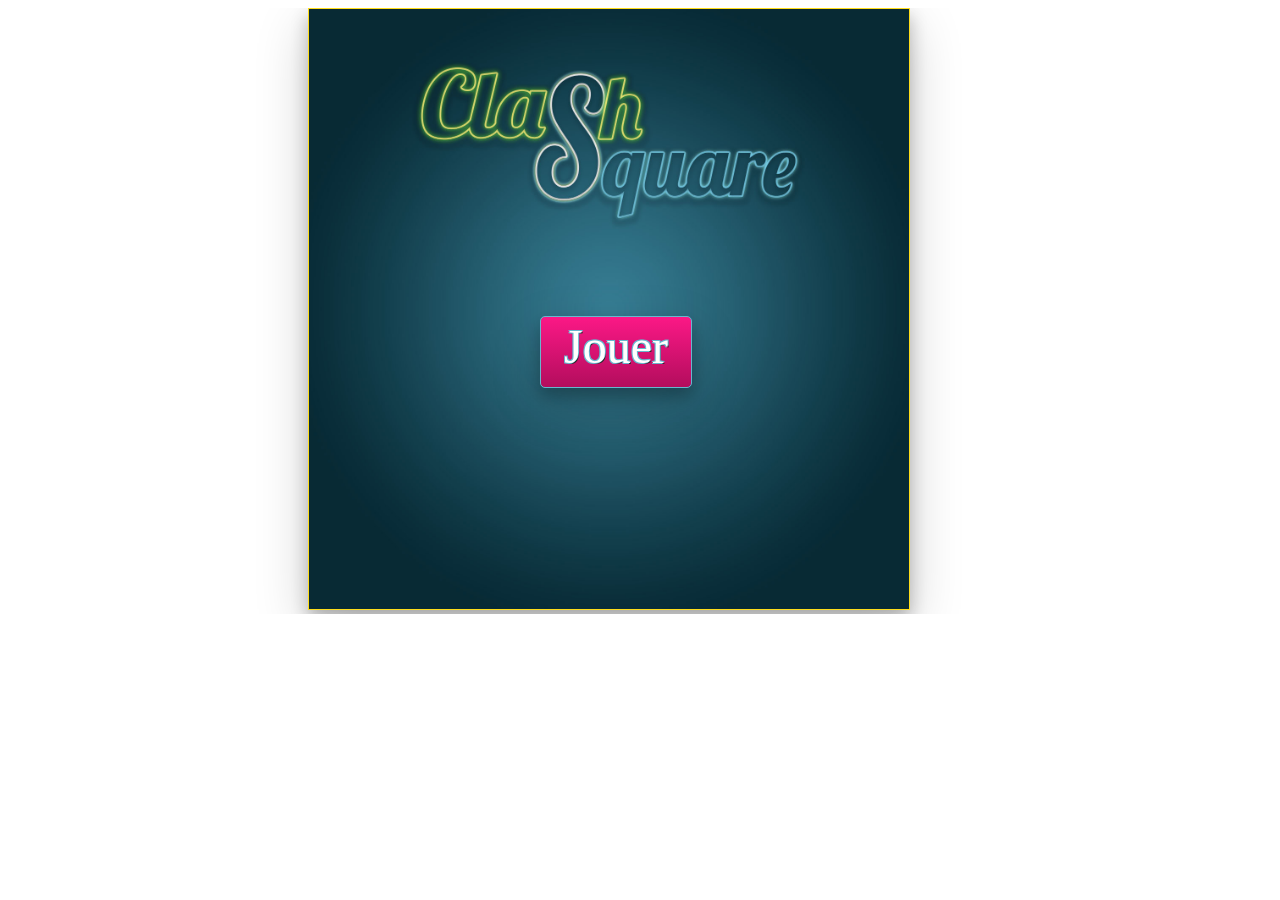
<file: html/index.html>
<!DOCTYPE html>
<html lang="fr">
<head>
    <meta charset="UTF-8">
    <link rel="stylesheet" href="../css/style.css">
    <!--<script src="../js/StartAnimate.js"></script>-->
    <title>ClashSquare by G.Curinga & J.Primat</title>
</head>
<body>
<div id="ZoneMenu">
    <div id="MainMenu">
        <ul>
            <li style="list-style-type: none;" ><a href="game.html" class="button">Jouer</a></li>
        </ul>
    </div>
    <canvas id="Canvas" width="600" height="600"></canvas>
</div>


</body>
</html>
</file>
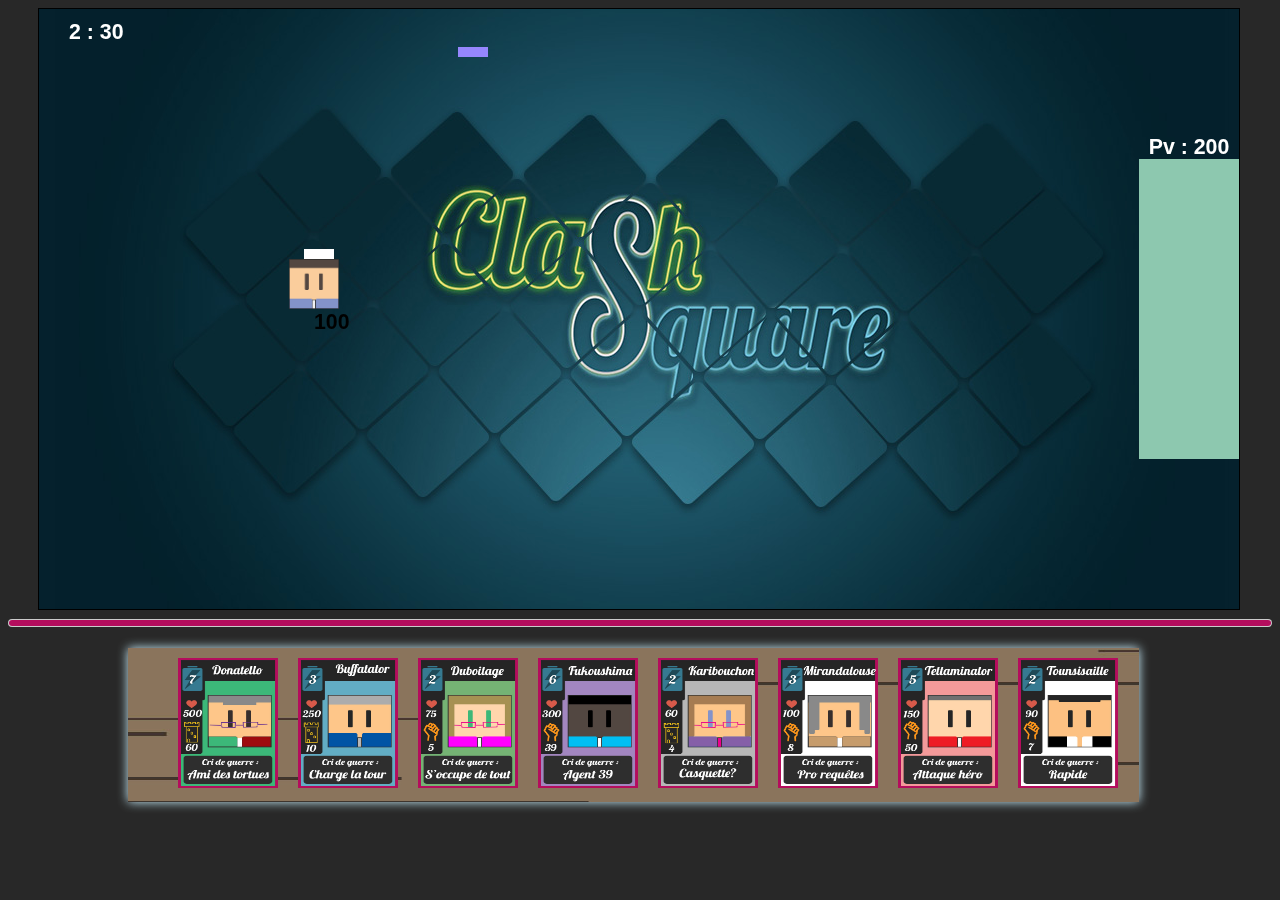
<file: html/game.html>
<!DOCTYPE html>
<html lang="fr">
<head>
    <meta charset="UTF-8">
    <link rel="stylesheet" href="../css/style.css">
    <script src="../js/Gamepad.js"></script>
    <script src="../js/Particle.js"></script>
    <script src="../js/Assets.js"></script>
    <script src="../js/Forme.js"></script>
    <script src="../js/Base.js"></script>
    <script src="../js/Arme.js"></script>
    <script src="../js/Player.js"></script>
    <script src="../js/Monstre.js"></script>
    <script src="../js/Engine.js"></script>
    <script src="../js/start.js"></script>
    <script src="../js/ZoneAttaquant.js"></script>
    <title>Square Clash</title>
</head>
<body id="htmlId">

<canvas id="game" width="1200" height="600" ondragover="return false" ondrop="engine.dropHandler(event);"></canvas>
<div id="zoneAttaquant">
    <!--<ul id="listeMonstres">
        <li id="mana"></li>
        <li draggable="true" ondragstart="engine.dragStartHandler(event);" data-value="blue">Blue</li>
        <li draggable="true" ondragstart="engine.dragStartHandler(event);" data-value="yellow">Yellow</li>
        <li draggable="true" ondragstart="engine.dragStartHandler(event);" data-value="black">Black</li>
    </ul>-->
</div>
</body>
</html>
</file>
<file: css/style.css>
html, body{
    overflow: hidden;

}

#htmlId{
    background-color: #282828;
}

#game {
    border: 1px solid #000000;
    background: url(../img/gameplayBackground.jpg) no-repeat center center;
    background-size: cover;
    width:auto;
    height: auto;
    /*margin-left: 30px;*/
    transition:width 2s;
}

#ZoneMenu{
    width: 100%;
    display: inline-block;
}

#Canvas{
    background: url(../img/squareClashTitle.jpg) no-repeat center center;
    background-size: cover;
    border: 1px solid #FFDD1B;
    margin-left:300px;
    margin-right:300px;
    box-shadow: 0 8px 16px 0 rgba(0,0,0,0.24), 0 17px 50px 0 rgba(0,0,0,0.19);
}


#MainMenu {
    position: fixed;
    top: 300px;
    left: 500px;
}

.button{
    border: 1px solid #68b6ce;
    text-decoration: none;
    display: block;
    width: 150px;
    height:70px;
    margin: 0 auto;

    color: #ffffff;
    font-family: Lobster;
    font-size: 3em;
    text-shadow: -1px -1px 0 #68b6ce, 1px -1px 0 #68b6ce, -1px 1px 0 #68b6ce, 1px 1px 0 #2e2d2e;
    box-shadow: 0 8px 16px 0 rgba(0,0,0,0.24), 0 17px 50px 0 rgba(0,0,0,0.19);
    line-height: 60px;
    text-align: center;
    text-decoration: none;

    background: #316d7a;
    border-radius: 5px;
    background-image: -webkit-linear-gradient(bottom, #e11678 0%, #8a0a48 100%);
    background-image: linear-gradient(to bottom, #FB1886 0%, #B30D5D 100%);


    -webkit-transition: all 0.5s;
    -moz-transition: all 0.5s;
    transition: all 0.5s;
}

.button:hover {
    background-color: #B30D5D;
    background-image: -webkit-linear-gradient(bottom, #B30D5D 0%, #FB1886 100%);
    background-image: linear-gradient(to bottom, #B30D5D 0%, #FB1886 100%);

    -webkit-animation: effetNeon 1.5s ease-in-out infinite alternate;
    -moz-animation: effetNeon 1.5s ease-in-out infinite alternate;
    animation: effetNeon 1.5s ease-in-out infinite alternate;

    border: 1px solid #fff;

}

@-webkit-keyframes effetNeon {
    from {
        text-shadow: 0 0 10px #fff, 0 0 20px #fff, 0 0 30px #fff,0 0 40px #fff,  0 0 50px #FFDD1B, 0 0 70px #FFDD1B, 0 0 100px #FFDD1B,0 0 150px #FFDD1B;
    }
    to {
        text-shadow: 0 0 5px #fff, 0 0 10px #fff, 0 0 15px #fff, 0 0 20px #fff, 0 0 25px #FFDD1B, 0 0 35px #FFDD1B,0 0 50px #FFDD1B, 0 0 75px #FFDD1B;
    }
}
@keyframes effetNeon {
    from {
        text-shadow: 0 0 5px #fff, 0 0 20px #fff, 0 0 30px #fff, 0 0 130px #FFDD1B, 0 0 70px #FFDD1B, 0 0 80px #FFDD1B;
    }
    to {
        text-shadow: 0 0 10px #fff, 0 0 10px #fff, 0 0 15px #fff, 0 0 70px #FFDD1B, 0 0 35px #FFDD1B, 0 0 40px #FFDD1B;
    }
}


#zoneAttaquant{
    background: url(../img/backgroundPanel.jpg) no-repeat center center;

    box-shadow: 0px 0px 10px 0px #cdf1ff;
    width: 80%;
    list-style: none;
    margin-left: 120px;

}


#listeMonstres li{
   /* padding auto avec les cartes */
    padding: 10px;
    display: inline-block;
}

meter{
    width: 100%;
}

meter::-webkit-meter-optimum-value {
    background: #B30D5D; /* Green */
}
</file>
